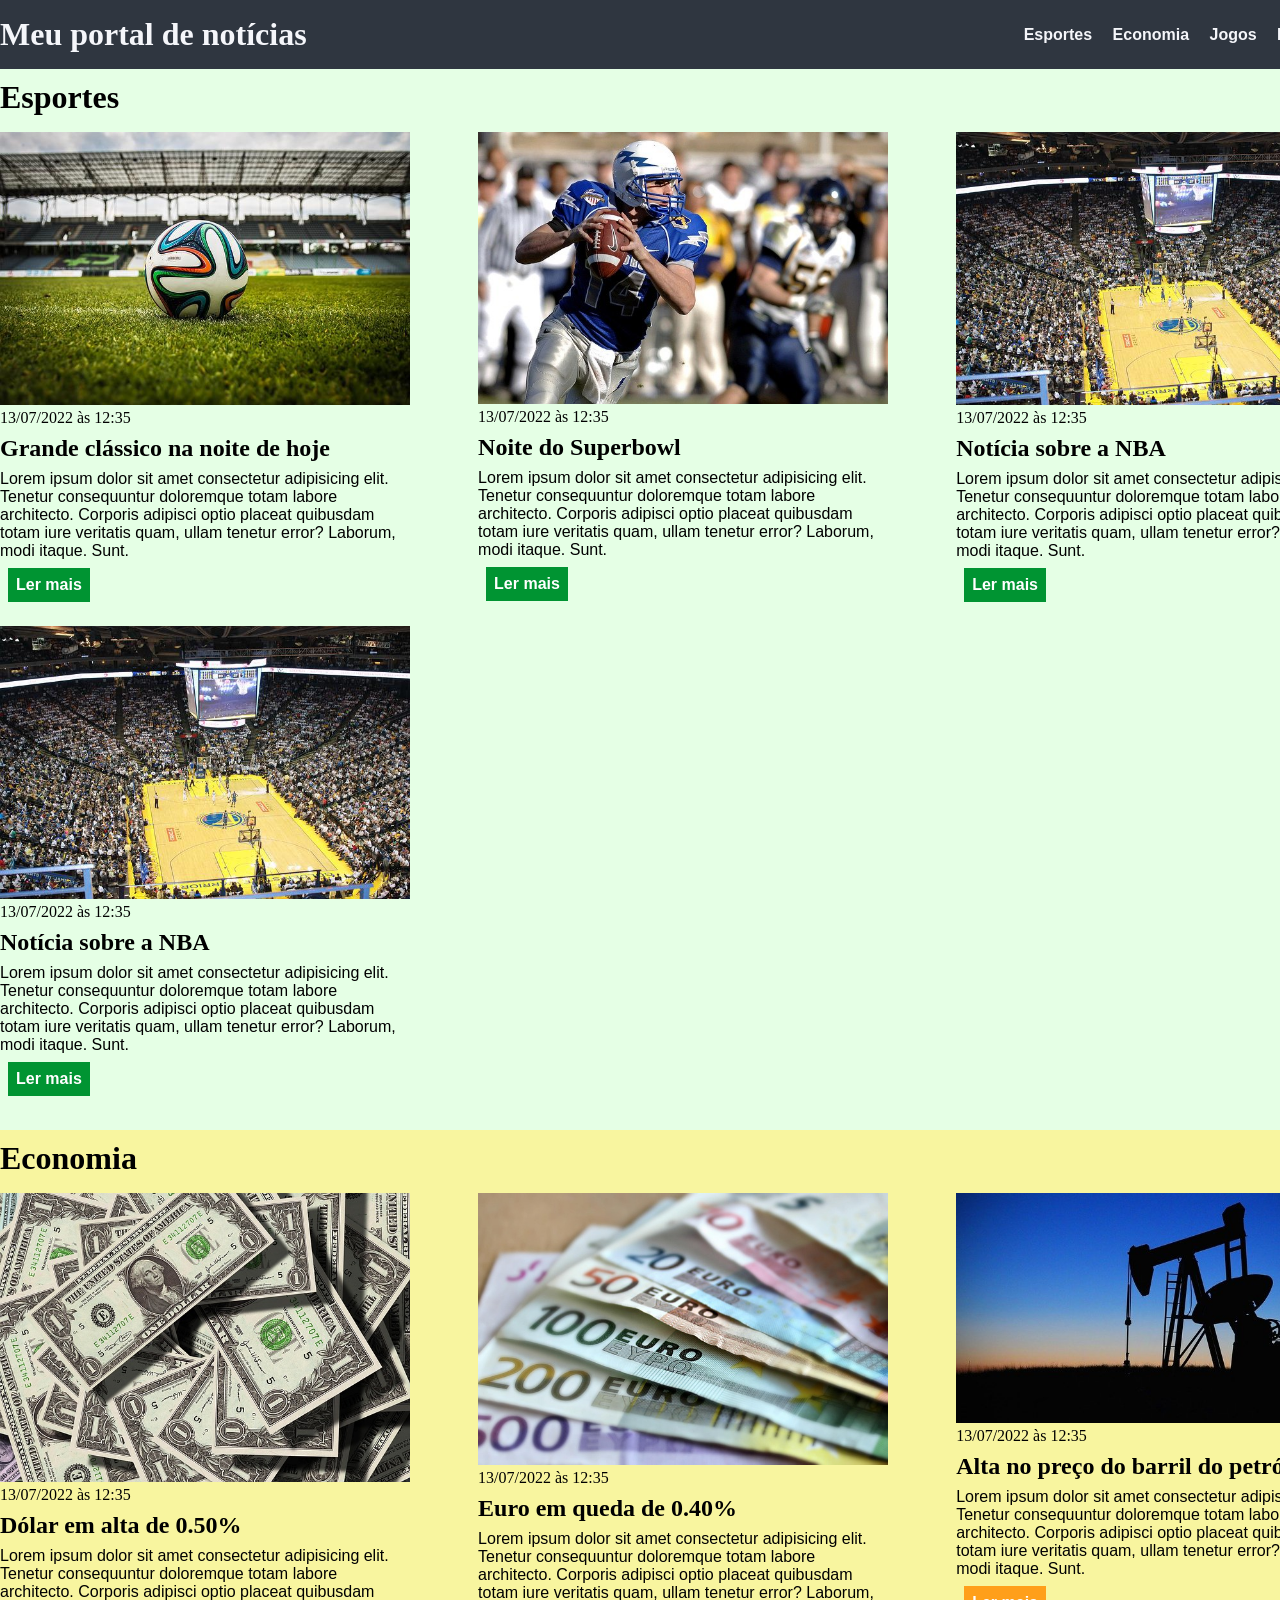
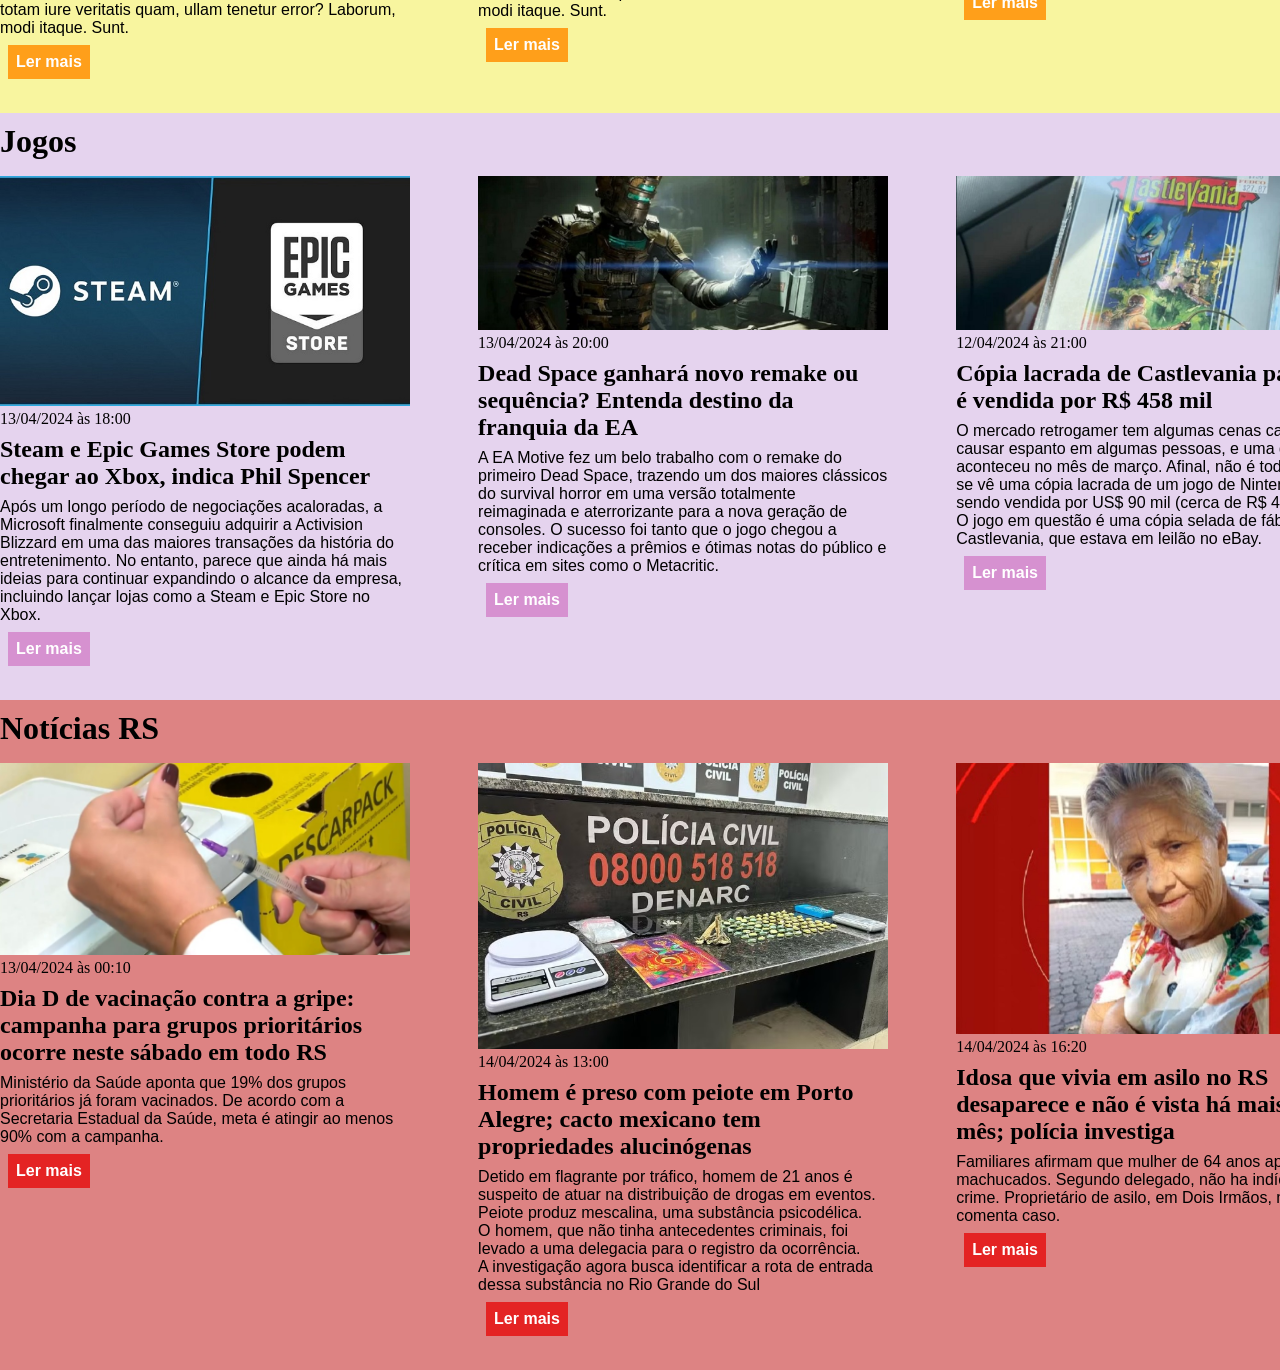
<file: css/index.html>
<!DOCTYPE html>
<html lang="pt-BR">
<head>
    <meta charset="UTF-8">
    <meta http-equiv="X-UA-Compatible" content="IE=edge">
    <meta name="viewport" content="width=device-width, initial-scale=1.0">
    <title>Meu portal de notícias</title>
    <link rel="stylesheet" href="./main.css" />
</head>
<body>
    <header>
        <div class="container">
        <h1>Meu portal de notícias</h1>
            <nav>
                <ul>
                    <li>
                        <a href="#sports" title="Ir para a seção de esportes">Esportes</a>
                    </li>
                    <li>
                        <a href="#economy" title="Ir para a seção de notícias">Economia</a>
                    </li>
                    <li>
                        <a href="#games" title="Ir para a seção de jogos">Jogos</a>
                    </li>
                    <li>
                        <a href="#news" title="Ir para a seção de notícias">Notícias RS</a>
                    </li>
                </ul>
            </nav>
        </div>
    </header>
    <section id="sports">
        <div class="container">
            <h2>Esportes</h2>
            <div class="articles">
                <article>
                    <img src="./imagens/futebol.jpg" alt="Bola de futebol no gramado" />
                    <header>
                        <time>13/07/2022 às 12:35</time>
                    </header>
                    <h3>Grande clássico na noite de hoje</h3>
                    <p>
                        Lorem ipsum dolor sit amet consectetur adipisicing elit. Tenetur consequuntur doloremque totam labore architecto. Corporis adipisci optio placeat quibusdam totam iure veritatis quam, ullam tenetur error? Laborum, modi itaque. Sunt.
                    </p>
                    <a href="#" title="Leia a notícia completa">Ler mais</a>
                </article>
                <article>
                    <img src="./imagens/futebol-americano.jpg" alt="Jogador de futebol americano correndo com a bola na mão" />
                    <header>
                        <time>13/07/2022 às 12:35</time>
                    </header>
                    <h3>Noite do Superbowl</h3>
                    <p>
                        Lorem ipsum dolor sit amet consectetur adipisicing elit. Tenetur consequuntur doloremque totam labore architecto. Corporis adipisci optio placeat quibusdam totam iure veritatis quam, ullam tenetur error? Laborum, modi itaque. Sunt.
                    </p>
                    <a href="#" title="Leia a notícia completa">Ler mais</a>
                </article>
                <article>
                    <img src="./imagens/basquete.jpg" title="Vista aérea de uma quadra de basquete" />
                    <header>
                        <time>13/07/2022 às 12:35</time>
                    </header>
                    <h3>Notícia sobre a NBA</h3>
                    <p>
                        Lorem ipsum dolor sit amet consectetur adipisicing elit. Tenetur consequuntur doloremque totam labore architecto. Corporis adipisci optio placeat quibusdam totam iure veritatis quam, ullam tenetur error? Laborum, modi itaque. Sunt.
                    </p>
                    <a href="#" title="Leia a notícia completa">Ler mais</a>
                </article>
                <article>
                    <img src="./imagens/basquete.jpg" title="Vista aérea de uma quadra de basquete" />
                    <header>
                        <time>13/07/2022 às 12:35</time>
                    </header>
                    <h3>Notícia sobre a NBA</h3>
                    <p>
                        Lorem ipsum dolor sit amet consectetur adipisicing elit. Tenetur consequuntur doloremque totam labore architecto. Corporis adipisci optio placeat quibusdam totam iure veritatis quam, ullam tenetur error? Laborum, modi itaque. Sunt.
                    </p>
                    <a href="#" title="Leia a notícia completa">Ler mais</a>
                </article>
            </div>
        </div>
    </section>
    <section id="economy">
        <div class="container">
            <h2>Economia</h2>
            <div class="articles">
                <article>
                    <img src="./imagens/dolares.jpg" alt="Muitos dólares" />
                    <header>
                        <time>13/07/2022 às 12:35</time>
                    </header>
                    <h3>Dólar em alta de 0.50%</h3>
                    <p>
                        Lorem ipsum dolor sit amet consectetur adipisicing elit. Tenetur consequuntur doloremque totam labore architecto. Corporis adipisci optio placeat quibusdam totam iure veritatis quam, ullam tenetur error? Laborum, modi itaque. Sunt.
                    </p>
                    <a href="#" title="Leia a notícia completa">Ler mais</a>
                </article>
                <article>
                    <img src="./imagens/euro.jpg" alt="Várias notas de euro" />
                    <header>
                        <time>13/07/2022 às 12:35</time>
                    </header>
                    <h3>Euro em queda de 0.40%</h3>
                    <p>
                        Lorem ipsum dolor sit amet consectetur adipisicing elit. Tenetur consequuntur doloremque totam labore architecto. Corporis adipisci optio placeat quibusdam totam iure veritatis quam, ullam tenetur error? Laborum, modi itaque. Sunt.
                    </p>
                    <a href="#" title="Leia a notícia completa">Ler mais</a>
                </article>
                <article>
                    <img src="./imagens/petroleo.jpg" alt="Extração de petróleo" />
                    <header>
                        <time>13/07/2022 às 12:35</time>
                    </header>
                    <h3>Alta no preço do barril do petróleo</h3>
                    <p>
                        Lorem ipsum dolor sit amet consectetur adipisicing elit. Tenetur consequuntur doloremque totam labore architecto. Corporis adipisci optio placeat quibusdam totam iure veritatis quam, ullam tenetur error? Laborum, modi itaque. Sunt.
                    </p>
                    <a href="#" title="Leia a notícia completa">Ler mais</a>
                </article>
            </div>
        </div>
    </section>
    <section id="games">
        <div class="container">
            <h2>Jogos</h2>
            <div class="articles">
                <article>
                    <img src="./imagens/steamepic.jpg" alt="Logo da Steam e EpicGames" />
                <header>
                    <time>13/04/2024 às 18:00</time>
                </header>
                <h3>Steam e Epic Games Store podem chegar ao Xbox, indica Phil Spencer</h3>
                <p>
                    Após um longo período de negociações acaloradas, a Microsoft finalmente conseguiu adquirir a Activision Blizzard em uma das maiores transações da história do entretenimento. No entanto, parece que ainda há mais ideias para continuar expandindo o alcance da empresa, incluindo lançar lojas como a Steam e Epic Store no Xbox.
                </p>
                <a href="#" title="Leia a notícia completa">Ler mais</a>
                </article>
                <article>
                    <img src="./imagens/deadspace.jpg" alt="Imagem do jogo Dead Space" />
                    <header>
                        <time>13/04/2024 às 20:00</time>
                    </header>
                    <h3>Dead Space ganhará novo remake ou sequência? Entenda destino da franquia da EA</h3>
                    <p>
                        A EA Motive fez um belo trabalho com o remake do primeiro Dead Space, trazendo um dos maiores clássicos do survival horror em uma versão totalmente reimaginada e aterrorizante para a nova geração de consoles. O sucesso foi tanto que o jogo chegou a receber indicações a prêmios e ótimas notas do público e crítica em sites como o Metacritic.
                    </p>
                    <a href="#" title="Leia a notícia completa">Ler mais</a>
                </article>
                <article>
                    <img src="./imagens/castlevania.jpg" alt="Foto da capa do jogo" />
                    <header>
                        <time>12/04/2024 às 21:00</time>
                    </header>
                    <h3>Cópia lacrada de Castlevania para NES é vendida por R$ 458 mil</h3>
                    <p>
                        O mercado retrogamer tem algumas cenas capazes de causar espanto em algumas pessoas, e uma delas aconteceu no mês de março. Afinal, não é todo dia que se vê uma cópia lacrada de um jogo de Nintendinho sendo vendida por US$ 90 mil (cerca de R$ 458 mil).
                        <br />
                        O jogo em questão é uma cópia selada de fábrica de Castlevania, que estava em leilão no eBay.
                    </p>
                    <a href="#" title="Leia a notícia completa">Ler mais</a>
                </article>
            </div>
        </div>
    </section>
    <section id="news">
        <div class="container">
            <h2>Notícias RS</h2>
            <div class="articles">
                <article>
                    <img src="./imagens/vacina.jpg" alt="Foto de vacina" />
                    <header>
                        <time>13/04/2024 às 00:10</time>
                    </header>
                    <h3>Dia D de vacinação contra a gripe: campanha para grupos prioritários ocorre neste sábado em todo RS</h3>
                    <p>
                        Ministério da Saúde aponta que 19% dos grupos prioritários já foram vacinados. De acordo com a Secretaria Estadual da Saúde, meta é atingir ao menos 90% com a campanha.
                    </p>
                    <a href="#" title="Leia a notícia completa">Ler mais</a>
                </article>
                <article>
                    <img src="./imagens/cacto.jpg" alt="Foto das evidências" />
                    <header>
                        <time>14/04/2024 às 13:00</time>
                    </header>
                    <h3>Homem é preso com peiote em Porto Alegre; cacto mexicano tem propriedades alucinógenas</h3>
                    <p>
                        Detido em flagrante por tráfico, homem de 21 anos é suspeito de atuar na distribuição de drogas em eventos. Peiote produz mescalina, uma substância psicodélica.
                        <br />
                        O homem, que não tinha antecedentes criminais, foi levado a uma delegacia para o registro da ocorrência.
                        <br />
                        A investigação agora busca identificar a rota de entrada dessa substância no Rio Grande do Sul
                    </p>
                    <a href="#" title="Leia a notícia completa">Ler mais</a>
                </article>
                <article>
                    <img src="./imagens/idosa.jpg" alt="Foto da idosa" />
                    <header>
                        <time>14/04/2024 às 16:20</time>
                    </header>
                    <h3>Idosa que vivia em asilo no RS desaparece e não é vista há mais de um mês; polícia investiga</h3>
                    <p>
                        Familiares afirmam que mulher de 64 anos apresentava machucados. Segundo delegado, não ha indícios de crime. Proprietário de asilo, em Dois Irmãos, não comenta caso.
                    </p>
                    <a href="#" title="Leia a notícia completa">Ler mais</a>
                </article>
            </div>
        </div>

    </section>
</body>
</html>
</file>
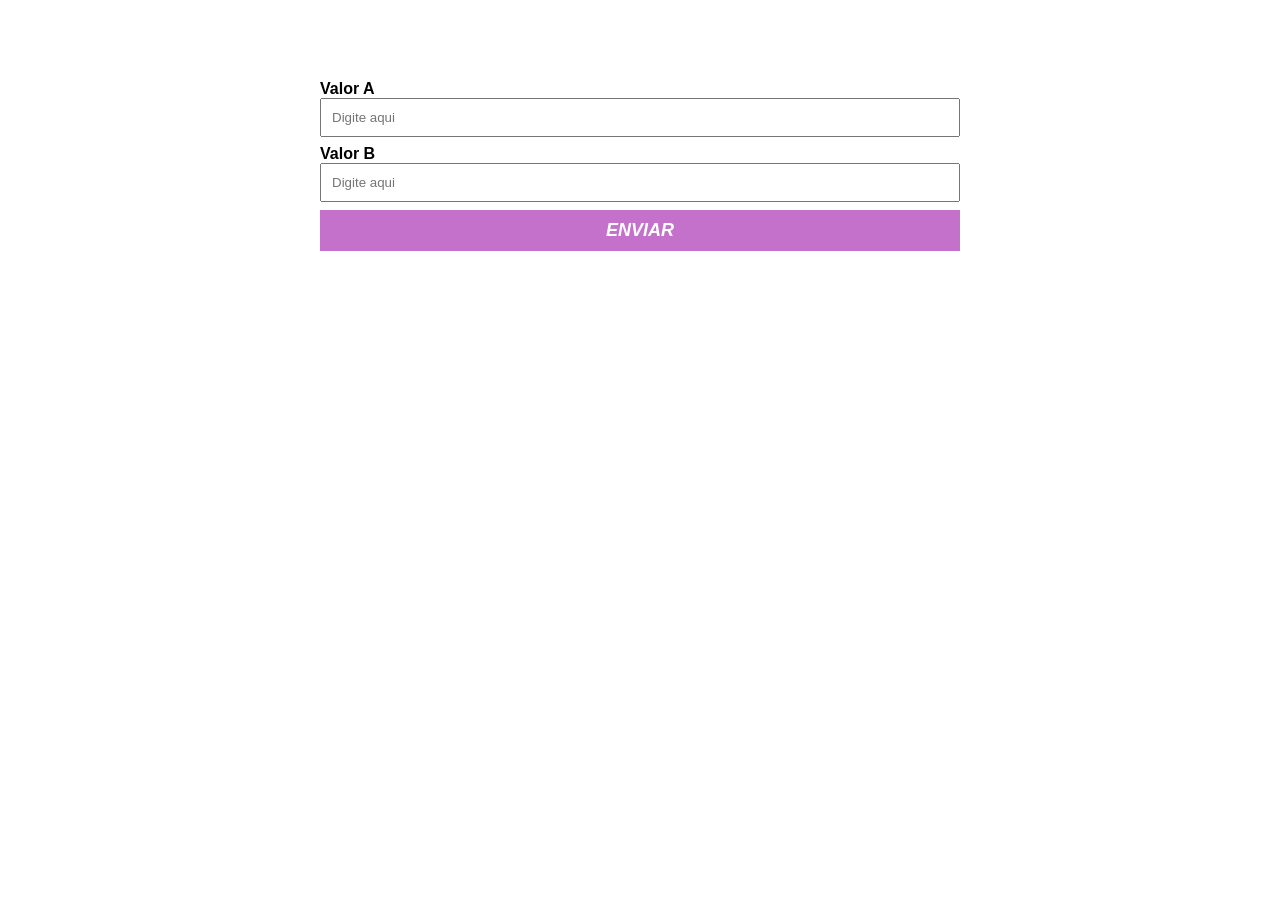
<file: Exercício Formulário/index.html>
<!DOCTYPE html>
<html lang="pt-br">
<head>
    <meta charset="UTF-8">
    <meta name="viewport" content="width=device-width, initial-scale=1.0">
    <link rel="stylesheet" type="text/css" href="main.css">
    <title>Formulário</title>
</head>
<body>
    <nav>
        <div class="container">
            <form id="form-confirm">
                <label for="A"><b>Valor A</b></label>
                <input type="number" id="valor-a" required placeholder="Digite aqui" />
                <label for="B"><b>Valor B</b></label>
                <input type="number" id="valor-b" required placeholder="Digite aqui" />
                <p class="error-message">
                    O valor B precisa ser maior que o valor A!
                </p>
                <button type="submit">Enviar</button>
            </form>
            <p class="success-message"></p>
        </div>
    </nav> 
<script src="./main.js"></script>
</body>
</html>
</file>
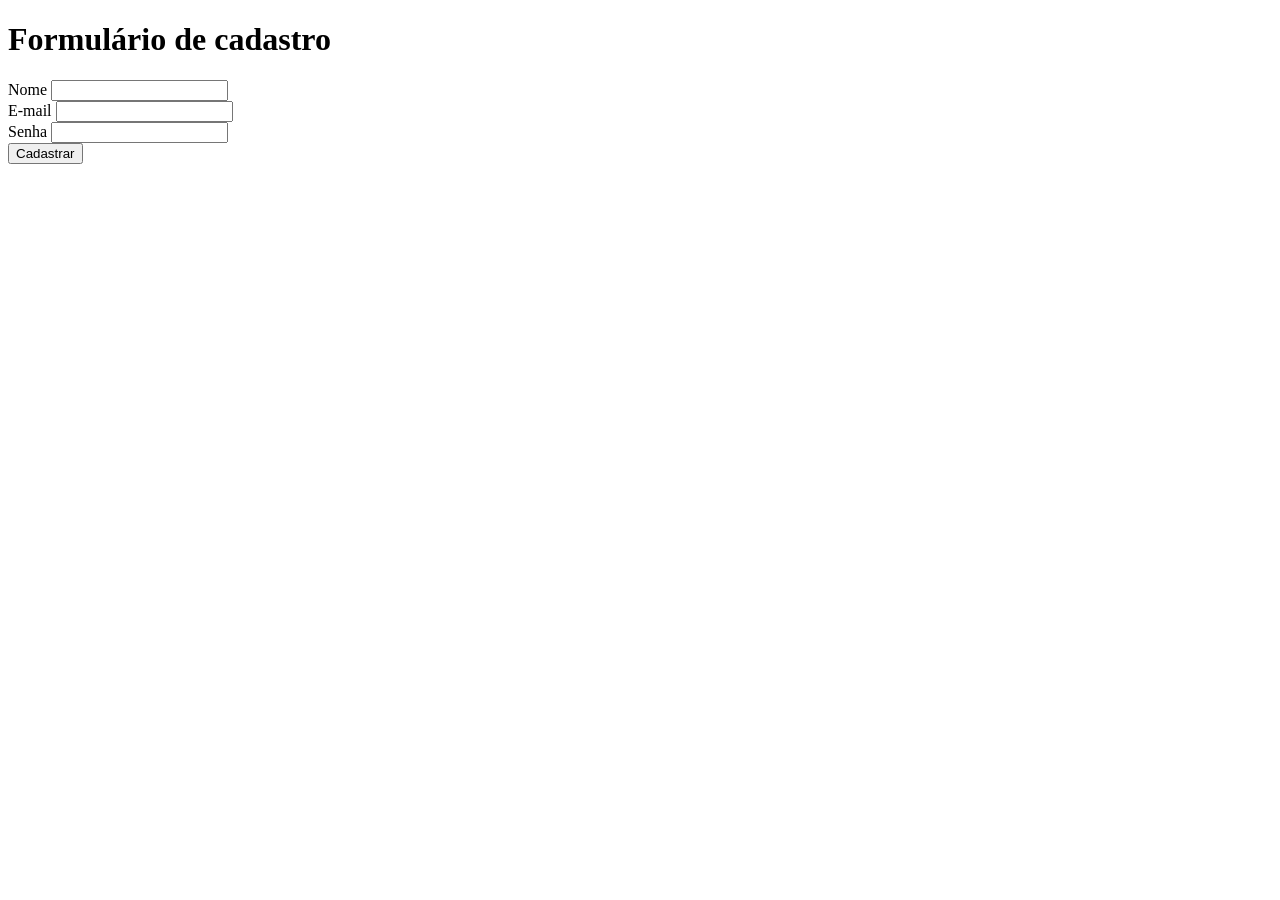
<file: form.html>
<!DOCTYPE html>
<html lang="pt-BR">
<head>
    <meta charset="UTF-8">
    <meta name="viewport" content="width=device-width, initial-scale=1.0">
    <title>Formulário de cadastro</title>
</head>
<body>
    <h1>Formulário de cadastro</h1>

    <form>
        <label for="nome">Nome</label>
        <input type="text" id="nome" /><br />
        <label for="email">E-mail</label>
        <input type="email" id="email" /><br />
        <label for="senha">Senha</label>
        <input type="password" id="senha" /><br />
        <button type="submit">Cadastrar</button>
    </form>
</body>
</html>
</file>
<file: css/main.css>
* {
    box-sizing: border-box;
    margin: 0;
    padding: 0;
}

body > header {
    background-color: #2f3640;
    padding: 16px 0;
    color: #f5f6fa;
}

header .container{
    display: flex;
    align-items: center;
    justify-content: space-between;
}

header li {
    display: inline;
    font-family: Arial, Helvetica, sans-serif;
    font-weight: bold;
    margin-left: 16px;
}

header li a {
    color: #f5f6fa;
    text-decoration: none;
}

.container {
    width:  1366px;
    margin: 0 auto;
}

.articles {
    display: flex;
    flex-wrap: wrap;
    justify-content: space-between;
}

.articles article img {
    width: 100%;
}

.articles article {
    width: 30%;

}

section {
    padding: 10px 0;
}

section h2,
.articles article {
    margin-bottom: 16px;
}

.articles article h3 {
    margin-top: 8px;
    margin-bottom: 8px;
}

.articles article a {
    background-color: blue;
    color: #fff;
    padding: 8px;
    display: inline-block;
    text-decoration: none;
    font-weight: bold;
    margin: 8px;
}

.articles article a:hover {
    text-decoration: underline;
}

.articles article p,
.articles article a {
    font-family: Arial, Helvetica, sans-serif;
}

.articles article h3 {
    font-size: 24px;
}

section h2 {
    font-size: 32px;
}

#sports {
    background-color: rgba(0, 255, 0, 0.1);
}

#sports .articles article a {
    background-color: #009432;
}

#economy {
    background-color: #f8f59f;
}

#economy .articles article a {
    background-color: #ff9f1a;
}

#games {
    background-color: #e5d3ee;
}

#games .articles article a {
    background-color: #d691d0;
}

#news {
    background-color: rgb(221, 131, 131);
}

#news .articles article a {
    background-color: rgb(228, 35, 35);
}
</file>
<file: Exercício Formulário/main.css>
* {
    margin: 0;
    padding: 0;
    box-sizing: border-box;
    font-family: sans-serif;
}

.container {
    margin: 80px auto;
    max-width: 640px;
    width: 100%;
}

form {
    margin-top: 40px;
}

input, textarea, button {
    display: block;
    padding: 10px;
    margin-bottom: 8px;
    width: 100%;
    resize: none;
}

button {
    background-color: #c471cc;
    border: none;
    text-transform: uppercase;
    color: #fff;
    font-weight: bold;
    font-size: 18px;
    font-style: italic;
    cursor: pointer;
}

button:hover {
    background-color: #cc3cb4;
}

.success-message {
    background-color: #27ae60;
    padding: 16px;
    color: #fff;
    display: none;
}

.error-message {
    font-size: 12px;
    padding: 8px;
    background-color: red;
    color: #fff;
    margin-bottom: 8px;
    display: none;
}
</file>
